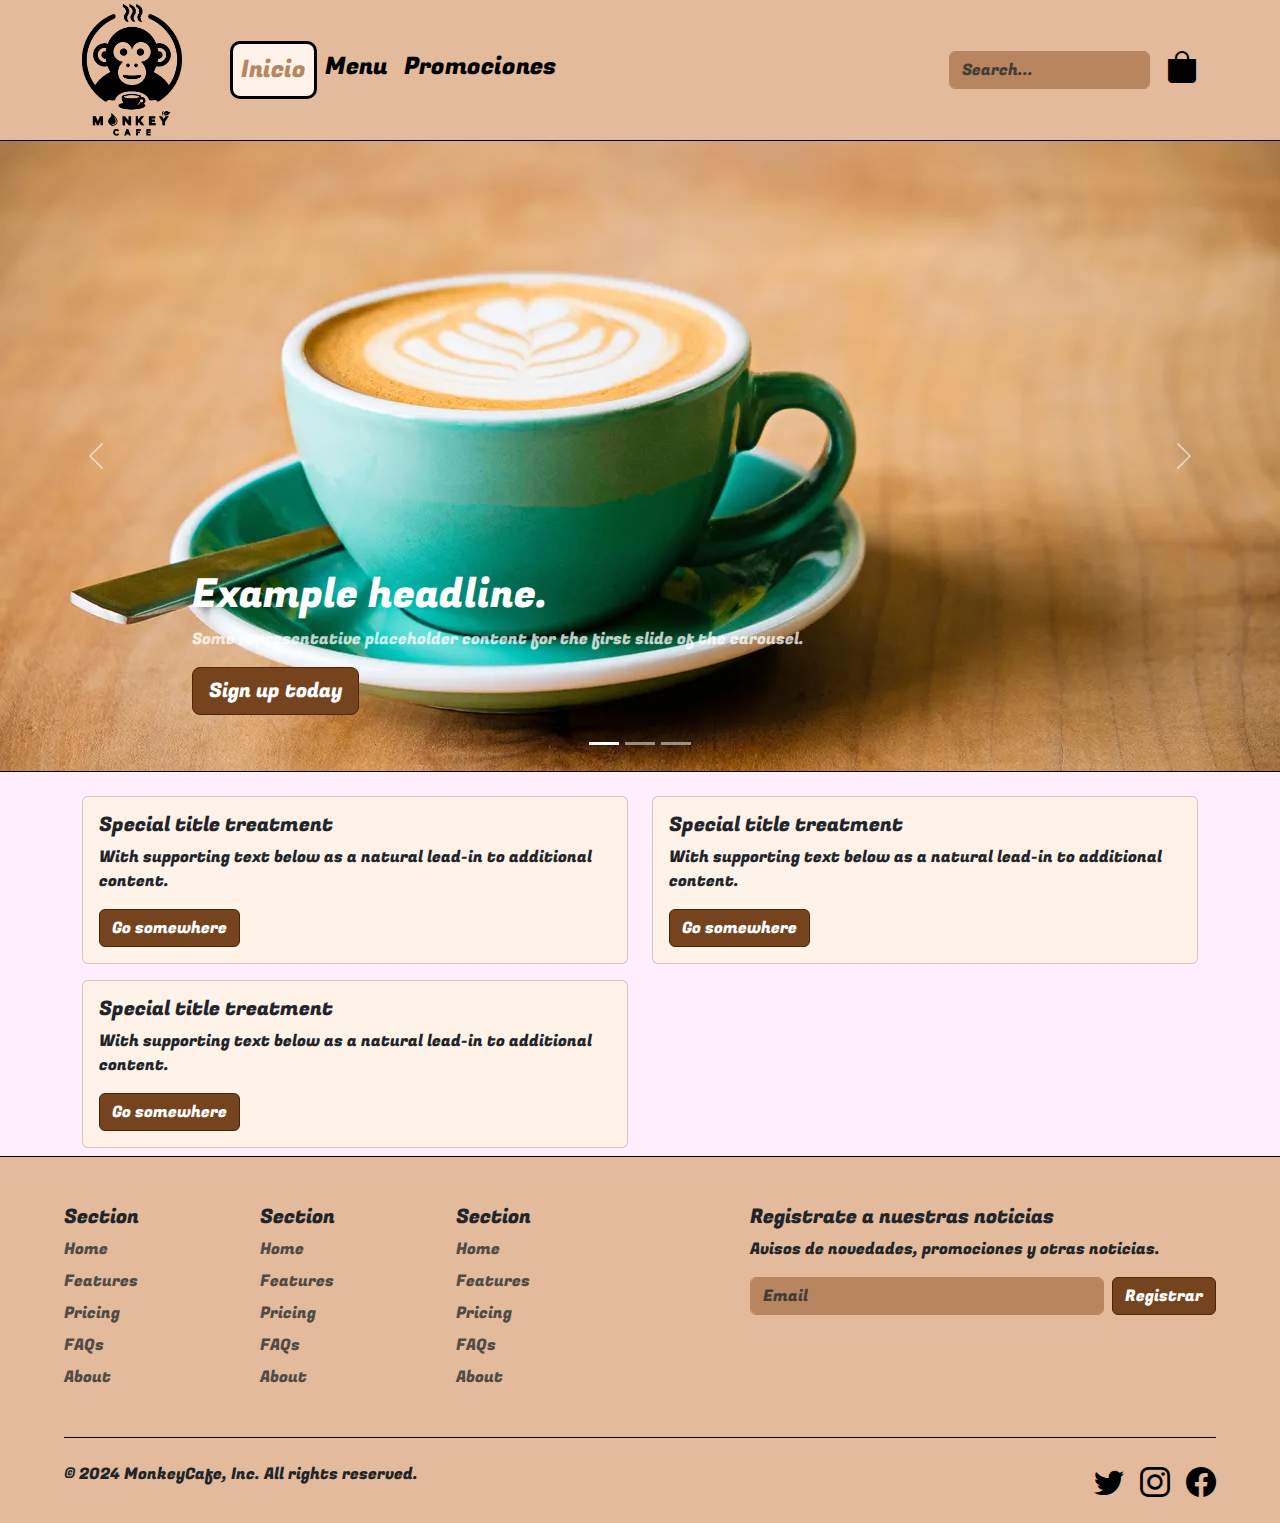
<file: index.html>
<!DOCTYPE html>
<html lang="en">
  <head>
    <meta charset="UTF-8" />
    <meta name="viewport" content="width=device-width, initial-scale=1.0" />
    <title>MonkeyCafe</title>
    <link rel="icon" type="image/png" href="./img/logo/monkkeycafelogo_noName.png" />
    <link
      href="https://cdn.jsdelivr.net/npm/bootstrap@5.3.3/dist/css/bootstrap.min.css"
      rel="stylesheet"
      integrity="sha384-QWTKZyjpPEjISv5WaRU9OFeRpok6YctnYmDr5pNlyT2bRjXh0JMhjY6hW+ALEwIH"
      crossorigin="anonymous" />
    <link
      rel="stylesheet"
      href="https://cdn.jsdelivr.net/npm/bootstrap-icons@1.11.3/font/bootstrap-icons.min.css" />
    <link rel="preconnect" href="https://fonts.googleapis.com" />
    <link rel="preconnect" href="https://fonts.gstatic.com" crossorigin />
    <link
      href="https://fonts.googleapis.com/css2?family=Fugaz+One&family=Supermercado+One&display=swap"
      rel="stylesheet" />
    <link rel="stylesheet" href="./css/styles-base.css" />
    <link rel="stylesheet" href="./css/styles-home.css" />
  </head>

  <body>
    <!---->
    <!-- header -->
    <header class="p-1 border-bottom border-black">
      <div class="container">
        <div class="d-flex flex-wrap align-items-center justify-content-center justify-content-lg-start">
          <a
            href="./index.php"
            class="d-flex align-items-center mb-2 me-5 mb-lg-0 link-body-emphasis text-decoration-none">
            <img src="./img/logo/monkkeycafelogo.png" width="100" class="" alt="" />
          </a>
          <ul class="nav col-12 col-lg-auto me-lg-auto mb-2 justify-content-center mb-md-0 fs-4">
            <li>
              <a href="./index.html" class="nav-link px-2 link-active">Inicio</a>
            </li>
            <li>
              <a href="#" class="nav-link px-2 link-body-emphasis">Menu</a>
            </li>
            <li>
              <a href="./public/promos.html" class="nav-link px-2 link-body-emphasis">Promociones</a>
            </li>
          </ul>
          <form class="col-12 col-lg-auto mb-3 mb-lg-0 me-lg-3" role="search">
            <input
              type="search"
              class="form-control search-form"
              placeholder="Search..."
              aria-label="Search" />
          </form>
          <a href="#" class="link-body-emphasis fs-2"><i class="bi bi-bag-fill"></i></a>
        </div>
      </div>
    </header>

    <!-- Main -->
    <main>
      <!-- image carousel -->
      <div id="myCarousel" class="carousel slide mb-6 border-bottom border-black" data-bs-ride="carousel">
        <div class="carousel-indicators">
          <button
            type="button"
            data-bs-target="#myCarousel"
            data-bs-slide-to="0"
            class="active"
            aria-label="Slide 1"></button>
          <button
            type="button"
            data-bs-target="#myCarousel"
            data-bs-slide-to="1"
            aria-label="Slide 2"
            class=""></button>
          <button
            type="button"
            data-bs-target="#myCarousel"
            data-bs-slide-to="2"
            aria-label="Slide 3"
            class=""
            aria-current="true"></button>
        </div>
        <div class="carousel-inner">
          <!-- item 1 -->
          <div class="carousel-item active">
            <img src="./img/home/Latte.webp" class="d-block" height="100%" width="100%" alt="Latte" />
            <div class="container">
              <div class="carousel-caption text-start">
                <h1>Example headline.</h1>
                <p class="opacity-75">
                  Some representative placeholder content for the first slide of the carousel.
                </p>
                <p>
                  <a class="btn btn-lg btn-primary" href="#">Sign up today</a>
                </p>
              </div>
            </div>
          </div>
          <!-- item 2 -->
          <div class="carousel-item">
            <img
              src="./img/home/LatteAndCroissant.webp"
              class="d-block"
              height="100%"
              width="100%"
              alt="Latte" />
            <div class="container">
              <div class="carousel-caption text-start">
                <h1>Another example headline.</h1>
                <p>Some representative placeholder content for the second slide of the carousel.</p>
                <p><a class="btn btn-lg btn-primary" href="#">Learn more</a></p>
              </div>
            </div>
          </div>
          <!-- item 3 -->pe
          <div class="carousel-item">
            <img src="./img/home/RedVelvetSlice.jpg" class="d-block" height="100%" width="100%" alt="Latte" />
            <div class="container">
              <div class="carousel-caption text-start">
                <h1>One more for good measure.</h1>
                <p>Some representative placeholder content for the third slide of this carousel.</p>
                <p>
                  <a class="btn btn-lg btn-primary" href="#">Browse gallery</a>
                </p>
              </div>
            </div>
          </div>
        </div>
        <button class="carousel-control-prev" type="button" data-bs-target="#myCarousel" data-bs-slide="prev">
          <span class="carousel-control-prev-icon" aria-hidden="true"></span>
          <span class="visually-hidden">Previous</span>
        </button>
        <button class="carousel-control-next" type="button" data-bs-target="#myCarousel" data-bs-slide="next">
          <span class="carousel-control-next-icon" aria-hidden="true"></span>
          <span class="visually-hidden">Next</span>
        </button>
      </div>
      <!-- cards -->
      <div class="container cards mt-3">
        <div class="row">
          <!-- card 1 -->
          <div class="col-sm-6 my-2">
            <div class="card">
              <div class="card-body">
                <h5 class="card-title">Special title treatment</h5>
                <p class="card-text">
                  With supporting text below as a natural lead-in to additional content.
                </p>
                <a href="#" class="btn btn-primary">Go somewhere</a>
              </div>
            </div>
          </div>
          <!-- card 2 -->
          <div class="col-sm-6 my-2">
            <div class="card">
              <div class="card-body">
                <h5 class="card-title">Special title treatment</h5>
                <p class="card-text">
                  With supporting text below as a natural lead-in to additional content.
                </p>
                <a href="#" class="btn btn-primary">Go somewhere</a>
              </div>
            </div>
          </div>
          <!-- card 3 -->
          <div class="col-sm-6 my-2">
            <div class="card">
              <div class="card-body">
                <h5 class="card-title">Special title treatment</h5>
                <p class="card-text">
                  With supporting text below as a natural lead-in to additional content.
                </p>
                <a href="#" class="btn btn-primary">Go somewhere</a>
              </div>
            </div>
          </div>
        </div>
      </div>
    </main>

    <!-- footer -->
    <div class="footer border-top border-black">
      <footer class="pt-5">
        <div class="row">
          <div class="col-6 col-md-2 mb-3">
            <h5>Section</h5>
            <ul class="nav flex-column">
              <li class="nav-item mb-2">
                <a href="#" class="nav-link p-0 text-body-secondary">Home</a>
              </li>
              <li class="nav-item mb-2">
                <a href="#" class="nav-link p-0 text-body-secondary">Features</a>
              </li>
              <li class="nav-item mb-2">
                <a href="#" class="nav-link p-0 text-body-secondary">Pricing</a>
              </li>
              <li class="nav-item mb-2">
                <a href="#" class="nav-link p-0 text-body-secondary">FAQs</a>
              </li>
              <li class="nav-item mb-2">
                <a href="#" class="nav-link p-0 text-body-secondary">About</a>
              </li>
            </ul>
          </div>
          <div class="col-6 col-md-2 mb-3">
            <h5>Section</h5>
            <ul class="nav flex-column">
              <li class="nav-item mb-2">
                <a href="#" class="nav-link p-0 text-body-secondary">Home</a>
              </li>
              <li class="nav-item mb-2">
                <a href="#" class="nav-link p-0 text-body-secondary">Features</a>
              </li>
              <li class="nav-item mb-2">
                <a href="#" class="nav-link p-0 text-body-secondary">Pricing</a>
              </li>
              <li class="nav-item mb-2">
                <a href="#" class="nav-link p-0 text-body-secondary">FAQs</a>
              </li>
              <li class="nav-item mb-2">
                <a href="#" class="nav-link p-0 text-body-secondary">About</a>
              </li>
            </ul>
          </div>
          <div class="col-6 col-md-2 mb-3">
            <h5>Section</h5>
            <ul class="nav flex-column">
              <li class="nav-item mb-2">
                <a href="#" class="nav-link p-0 text-body-secondary">Home</a>
              </li>
              <li class="nav-item mb-2">
                <a href="#" class="nav-link p-0 text-body-secondary">Features</a>
              </li>
              <li class="nav-item mb-2">
                <a href="#" class="nav-link p-0 text-body-secondary">Pricing</a>
              </li>
              <li class="nav-item mb-2">
                <a href="#" class="nav-link p-0 text-body-secondary">FAQs</a>
              </li>
              <li class="nav-item mb-2">
                <a href="#" class="nav-link p-0 text-body-secondary">About</a>
              </li>
            </ul>
          </div>
          <div class="col-md-5 offset-md-1 mb-3">
            <form>
              <h5>Registrate a nuestras noticias</h5>
              <p>Avisos de novedades, promociones y otras noticias.</p>
              <div class="d-flex flex-column flex-sm-row w-100 gap-2">
                <label for="newsletter1" class="visually-hidden">Email address</label>
                <input
                  id="newsletter1"
                  type="text"
                  class="form-control search-form"
                  placeholder="Email"
                  style="cursor: auto"
                  data-temp-mail-org="0" />
                <button class="btn btn-primary" type="button">Registrar</button>
              </div>
            </form>
          </div>
        </div>
        <div class="d-flex flex-column flex-sm-row justify-content-between pt-4 mt-4 border-top border-black">
          <p>© 2024 MonkeyCafe, Inc. All rights reserved.</p>
          <ul class="list-unstyled d-flex">
            <li class="ms-3 socials">
              <a class="link-body-emphasis" href="#"><i class="bi bi-twitter"></i></a>
            </li>
            <li class="ms-3 socials">
              <a class="link-body-emphasis" href="#"><i class="bi bi-instagram"></i></a>
            </li>
            <li class="ms-3 socials">
              <a class="link-body-emphasis" href="#"><i class="bi bi-facebook"></i></a>
            </li>
          </ul>
        </div>
      </footer>
    </div>

    <script src="../js/cart.js"></script>
    <script
      src="https://cdn.jsdelivr.net/npm/bootstrap@5.3.3/dist/js/bootstrap.bundle.min.js"
      integrity="sha384-YvpcrYf0tY3lHB60NNkmXc5s9fDVZLESaAA55NDzOxhy9GkcIdslK1eN7N6jIeHz"
      crossorigin="anonymous"></script>
  </body>
</html>
</file>
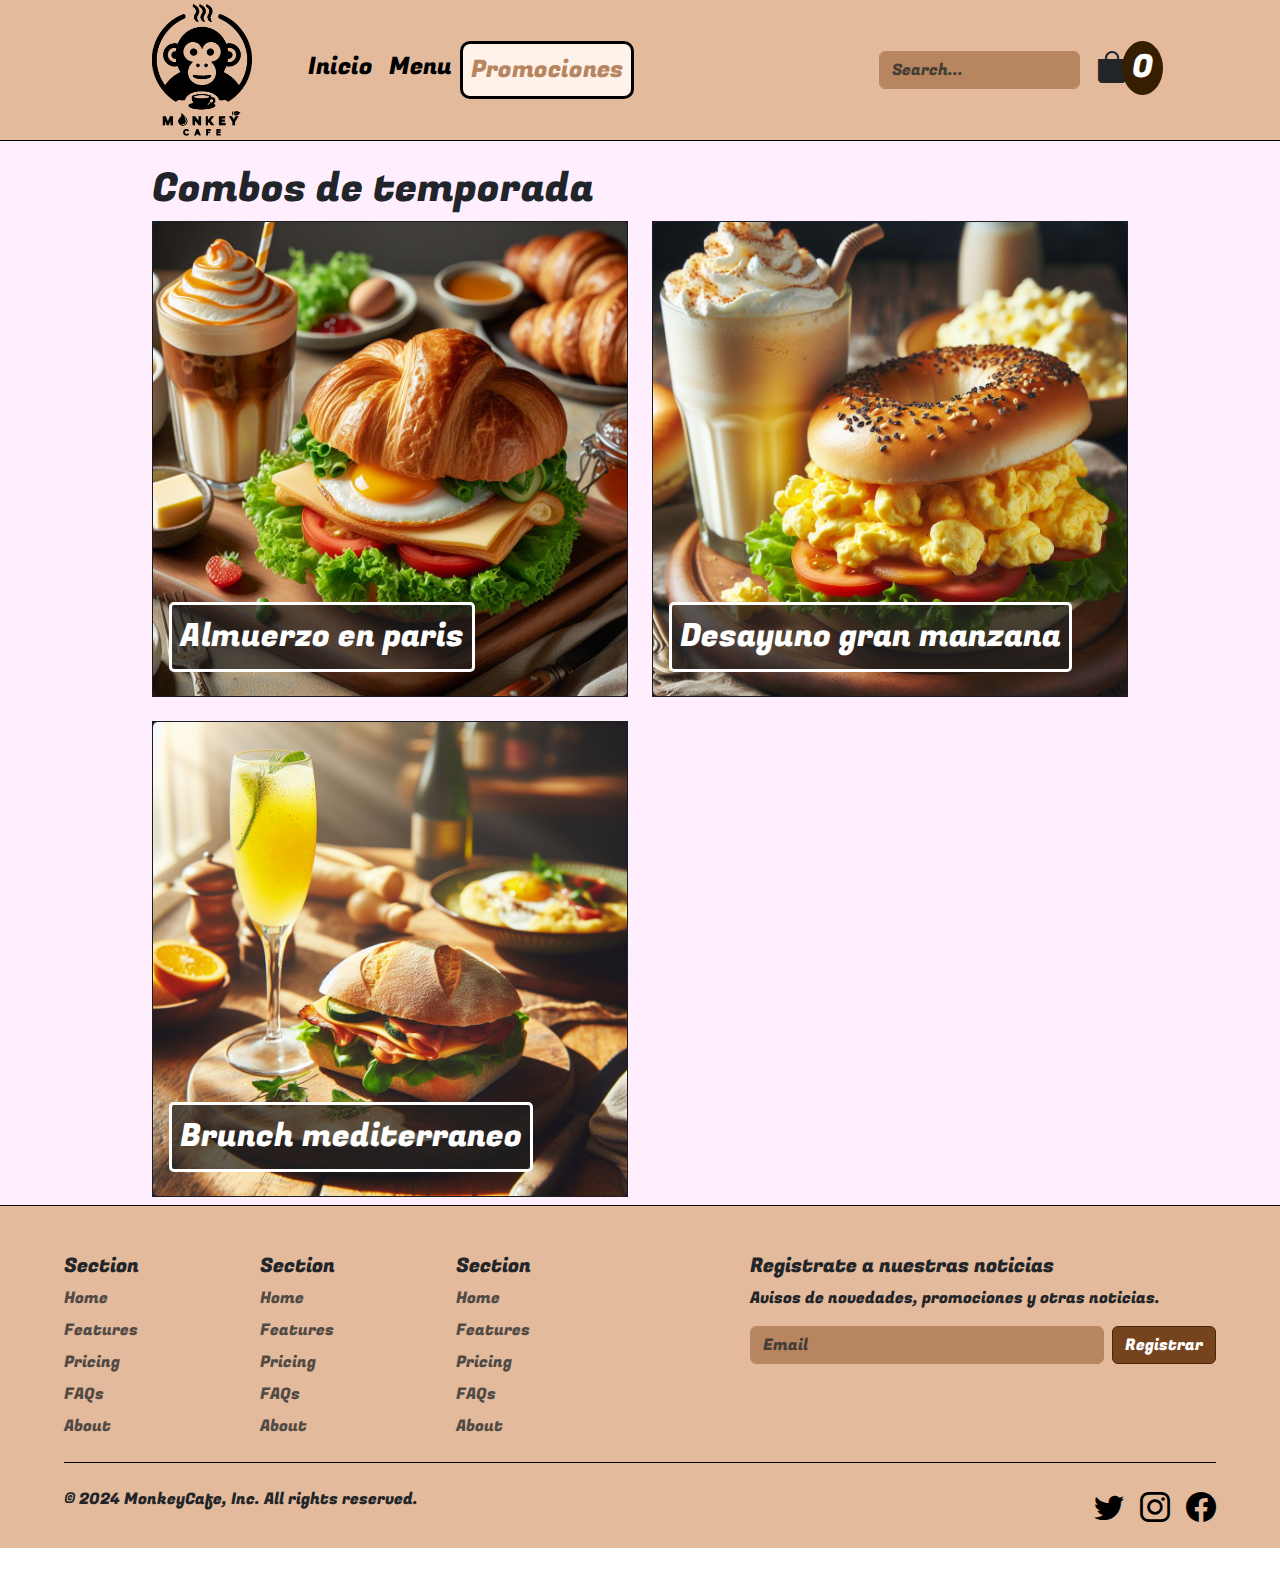
<file: public/promos.html>
<!DOCTYPE html>
<html lang="en">
  <head>
    <meta charset="UTF-8" />
    <meta http-equiv="X-UA-Compatible" content="IE=edge" />
    <meta name="viewport" content="width=device-width, initial-scale=1.0" />
    <title>MonkeyCafe</title>
    <link rel="icon" type="image/png" href="../img/logo/monkkeycafelogo_noName.png" />
    <link
      href="https://cdn.jsdelivr.net/npm/bootstrap@5.3.3/dist/css/bootstrap.min.css"
      rel="stylesheet"
      integrity="sha384-QWTKZyjpPEjISv5WaRU9OFeRpok6YctnYmDr5pNlyT2bRjXh0JMhjY6hW+ALEwIH"
      crossorigin="anonymous" />
    <link
      rel="stylesheet"
      href="https://cdn.jsdelivr.net/npm/bootstrap-icons@1.11.3/font/bootstrap-icons.min.css" />
    <link rel="preconnect" href="https://fonts.googleapis.com" />
    <link rel="preconnect" href="https://fonts.gstatic.com" crossorigin />
    <link
      href="https://fonts.googleapis.com/css2?family=Fugaz+One&family=Supermercado+One&display=swap"
      rel="stylesheet" />
    <link rel="stylesheet" href="../css/styles-base.css" />
    <link rel="stylesheet" href="../css/styles-promos.css" />
    <link rel="stylesheet" href="../css/styles-cart.css" />
  </head>

  <body>
    <!--  -->
    <!-- header -->
    <header class="p-1 border-bottom border-black">
      <div class="container">
        <div class="d-flex flex-wrap align-items-center justify-content-center justify-content-lg-start">
          <a
            href="../index.html"
            class="d-flex align-items-center mb-2 me-5 mb-lg-0 link-body-emphasis text-decoration-none">
            <img src="../img/logo/monkkeycafelogo.png" width="100" class="" alt="" />
          </a>
          <ul class="nav col-12 col-lg-auto me-lg-auto mb-2 justify-content-center mb-md-0 fs-4">
            <li>
              <a href="../index.html" class="nav-link px-2 link-body-emphasis">Inicio</a>
            </li>
            <li>
              <a href="#" class="nav-link px-2 link-body-emphasis">Menu</a>
            </li>
            <li>
              <a href="./promos.html" class="nav-link px-2 link-active">Promociones</a>
            </li>
          </ul>
          <form class="col-12 col-lg-auto mb-3 mb-lg-0 me-lg-3" role="search">
            <input
              type="search"
              class="form-control search-form"
              placeholder="Search..."
              aria-label="Search" />
          </form>
          <div class="shopping fs-2">
            <i class="bi bi-bag-fill"></i>
            <span class="quantity">0</span>
          </div>
        </div>
      </div>
    </header>

    <!-- Body -->
    <main>
      <div class="container py-2">
        <h2 class="fs-1 mt-3">Combos de temporada</h2>
        <div class="row row-cols-1 row-cols-md-2 g-4 list"></div>
      </div>
      <div class="cart">
        <h1>Cart</h1>
        <ul class="listCart"></ul>
        <div class="checkOut">
          <div class="total">0</div>
          <div class="closeShopping">Close</div>
        </div>
      </div>
    </main>

    <!-- footer -->
    <div class="footer border-top border-black">
      <footer class="pt-5">
        <div class="row">
          <div class="col-6 col-md-2 mb-3">
            <h5>Section</h5>
            <ul class="nav flex-column">
              <li class="nav-item mb-2">
                <a href="#" class="nav-link p-0 text-body-secondary">Home</a>
              </li>
              <li class="nav-item mb-2">
                <a href="#" class="nav-link p-0 text-body-secondary">Features</a>
              </li>
              <li class="nav-item mb-2">
                <a href="#" class="nav-link p-0 text-body-secondary">Pricing</a>
              </li>
              <li class="nav-item mb-2">
                <a href="#" class="nav-link p-0 text-body-secondary">FAQs</a>
              </li>
              <li class="nav-item mb-2">
                <a href="#" class="nav-link p-0 text-body-secondary">About</a>
              </li>
            </ul>
          </div>
          <div class="col-6 col-md-2 mb-3">
            <h5>Section</h5>
            <ul class="nav flex-column">
              <li class="nav-item mb-2">
                <a href="#" class="nav-link p-0 text-body-secondary">Home</a>
              </li>
              <li class="nav-item mb-2">
                <a href="#" class="nav-link p-0 text-body-secondary">Features</a>
              </li>
              <li class="nav-item mb-2">
                <a href="#" class="nav-link p-0 text-body-secondary">Pricing</a>
              </li>
              <li class="nav-item mb-2">
                <a href="#" class="nav-link p-0 text-body-secondary">FAQs</a>
              </li>
              <li class="nav-item mb-2">
                <a href="#" class="nav-link p-0 text-body-secondary">About</a>
              </li>
            </ul>
          </div>
          <div class="col-6 col-md-2 mb-3">
            <h5>Section</h5>
            <ul class="nav flex-column">
              <li class="nav-item mb-2">
                <a href="#" class="nav-link p-0 text-body-secondary">Home</a>
              </li>
              <li class="nav-item mb-2">
                <a href="#" class="nav-link p-0 text-body-secondary">Features</a>
              </li>
              <li class="nav-item mb-2">
                <a href="#" class="nav-link p-0 text-body-secondary">Pricing</a>
              </li>
              <li class="nav-item mb-2">
                <a href="#" class="nav-link p-0 text-body-secondary">FAQs</a>
              </li>
              <li class="nav-item mb-2">
                <a href="#" class="nav-link p-0 text-body-secondary">About</a>
              </li>
            </ul>
          </div>
          <div class="col-md-5 offset-md-1 mb-3">
            <form>
              <h5>Registrate a nuestras noticias</h5>
              <p>Avisos de novedades, promociones y otras noticias.</p>
              <div class="d-flex flex-column flex-sm-row w-100 gap-2">
                <label for="newsletter1" class="visually-hidden">Email address</label>
                <input
                  id="newsletter1"
                  type="text"
                  class="form-control search-form"
                  placeholder="Email"
                  style="cursor: auto"
                  data-temp-mail-org="0" />
                <button class="btn btn-primary" type="button">Registrar</button>
              </div>
            </form>
          </div>
        </div>
        <div class="d-flex flex-column flex-sm-row justify-content-between pt-4 mb-4 border-top border-black">
          <p>© 2024 MonkeyCafe, Inc. All rights reserved.</p>
          <ul class="list-unstyled d-flex">
            <li class="ms-3 socials">
              <a class="link-body-emphasis" href="#"><i class="bi bi-twitter"></i></a>
            </li>
            <li class="ms-3 socials">
              <a class="link-body-emphasis" href="#"><i class="bi bi-instagram"></i></a>
            </li>
            <li class="ms-3 socials">
              <a class="link-body-emphasis" href="#"><i class="bi bi-facebook"></i></a>
            </li>
          </ul>
        </div>
      </footer>
    </div>

    <script
      src="https://cdn.jsdelivr.net/npm/bootstrap@5.3.3/dist/js/bootstrap.bundle.min.js"
      integrity="sha384-YvpcrYf0tY3lHB60NNkmXc5s9fDVZLESaAA55NDzOxhy9GkcIdslK1eN7N6jIeHz"
      crossorigin="anonymous"></script>
    <script src="../js/cart.js"></script>
  </body>
</html>
</file>
<file: css/styles-base.css>
* {
  font-family: "Fugaz One", sans-serif !important;
}

header {
  background-color: #e3ba9b;
}

.search-form {
  background-color: #b78560;
  border-color: #b78560;
}

div.footer {
  background-color: #e3ba9b;
  padding: 0 5vw;
}

.footer .socials {
  font-size: 30px;
}

.btn-primary {
  background-color: #75441f;
  border-color: #4d2507;
}

.btn-primary:hover {
  background-color: #4d2507;
  border-color: #2d1604;
}

.link-active {
  color: #b78560;
  background-color: #fff2e9;
  border: #000 3px solid;
  border-radius: 10px;
}

.link-active:hover {
  color: #b78560;
  background-color: #000;
}
</file>
<file: css/styles-home.css>
.carousel {
  background-color: #000000;
  /* max-height: 800px; */
}

div.carousel-item {
  max-height: 70vh;
}

div.carousel-item img {
  display: flex;
  align-items: end;
}

main {
  background-color: #ffeefe;
}

.card {
  background-color: #fff2e9;
}
</file>
<file: css/styles-promos.css>
body > main {
  /* height: 80vh; */
  background-color: #ffeefe;
}

.card-title {
  color: #fff;
  background-color: rgba(31, 31, 31, 0.7);
  border: #fff 3px solid;
  border-radius: 5px;
  text-decoration: none;
}

.card-title:hover {
  cursor: pointer;
  color: #d3d3d3;
}

.card-body {
  background-color: #75441f;
  color: #fff;
}

.card {
  border-radius: 0px !important;
}
</file>
<file: css/styles-cart.css>
.container {
  width: 1000px;
  margin: auto;
  transition: 0.5s;
}

header .shopping {
  position: relative;
  text-align: right;
}
header .shopping img {
  width: 40px;
}
header .shopping span {
  background: #361e00;
  border-radius: 50%;
  display: flex;
  justify-content: center;
  align-items: center;
  color: #fff;
  position: absolute;
  top: -5px;
  left: 80%;
  padding: 3px 10px;
}

.cart {
  position: fixed;
  top: 0;
  left: 100%;
  width: 500px;
  background-color: #bb8862;
  height: 100vh;
  transition: 0.5s;
}
.active .cart {
  left: calc(100% - 500px);
}
.active .container {
  transform: translateX(-200px);
}
.cart h1 {
  color: #000;
  font-weight: 100;
  margin: 0;
  padding: 0 20px;
  height: 80px;
  display: flex;
  align-items: center;
}
.cart .checkOut {
  position: absolute;
  bottom: 0;
  width: 100%;
  display: grid;
  grid-template-columns: repeat(2, 1fr);
}
.cart .checkOut div {
  background-color: #ffe5d2;
  width: 100%;
  height: 70px;
  display: flex;
  justify-content: center;
  align-items: center;
  font-weight: bold;
  cursor: pointer;
}
.cart .checkOut div:nth-child(2) {
  background-color: #2d1604;
  color: #fff;
}
.listCart li {
  display: grid;
  grid-template-columns: 100px repeat(3, 1fr);
  color: #fff;
  row-gap: 10px;
}
.listCart li div {
  display: flex;
  justify-content: center;
  align-items: center;
}
.listCart li img {
  width: 90%;
}
.listCart li button {
  background-color: #fff5;
  border: none;
}
.listCart .count {
  margin: 0 10px;
}
</file>
